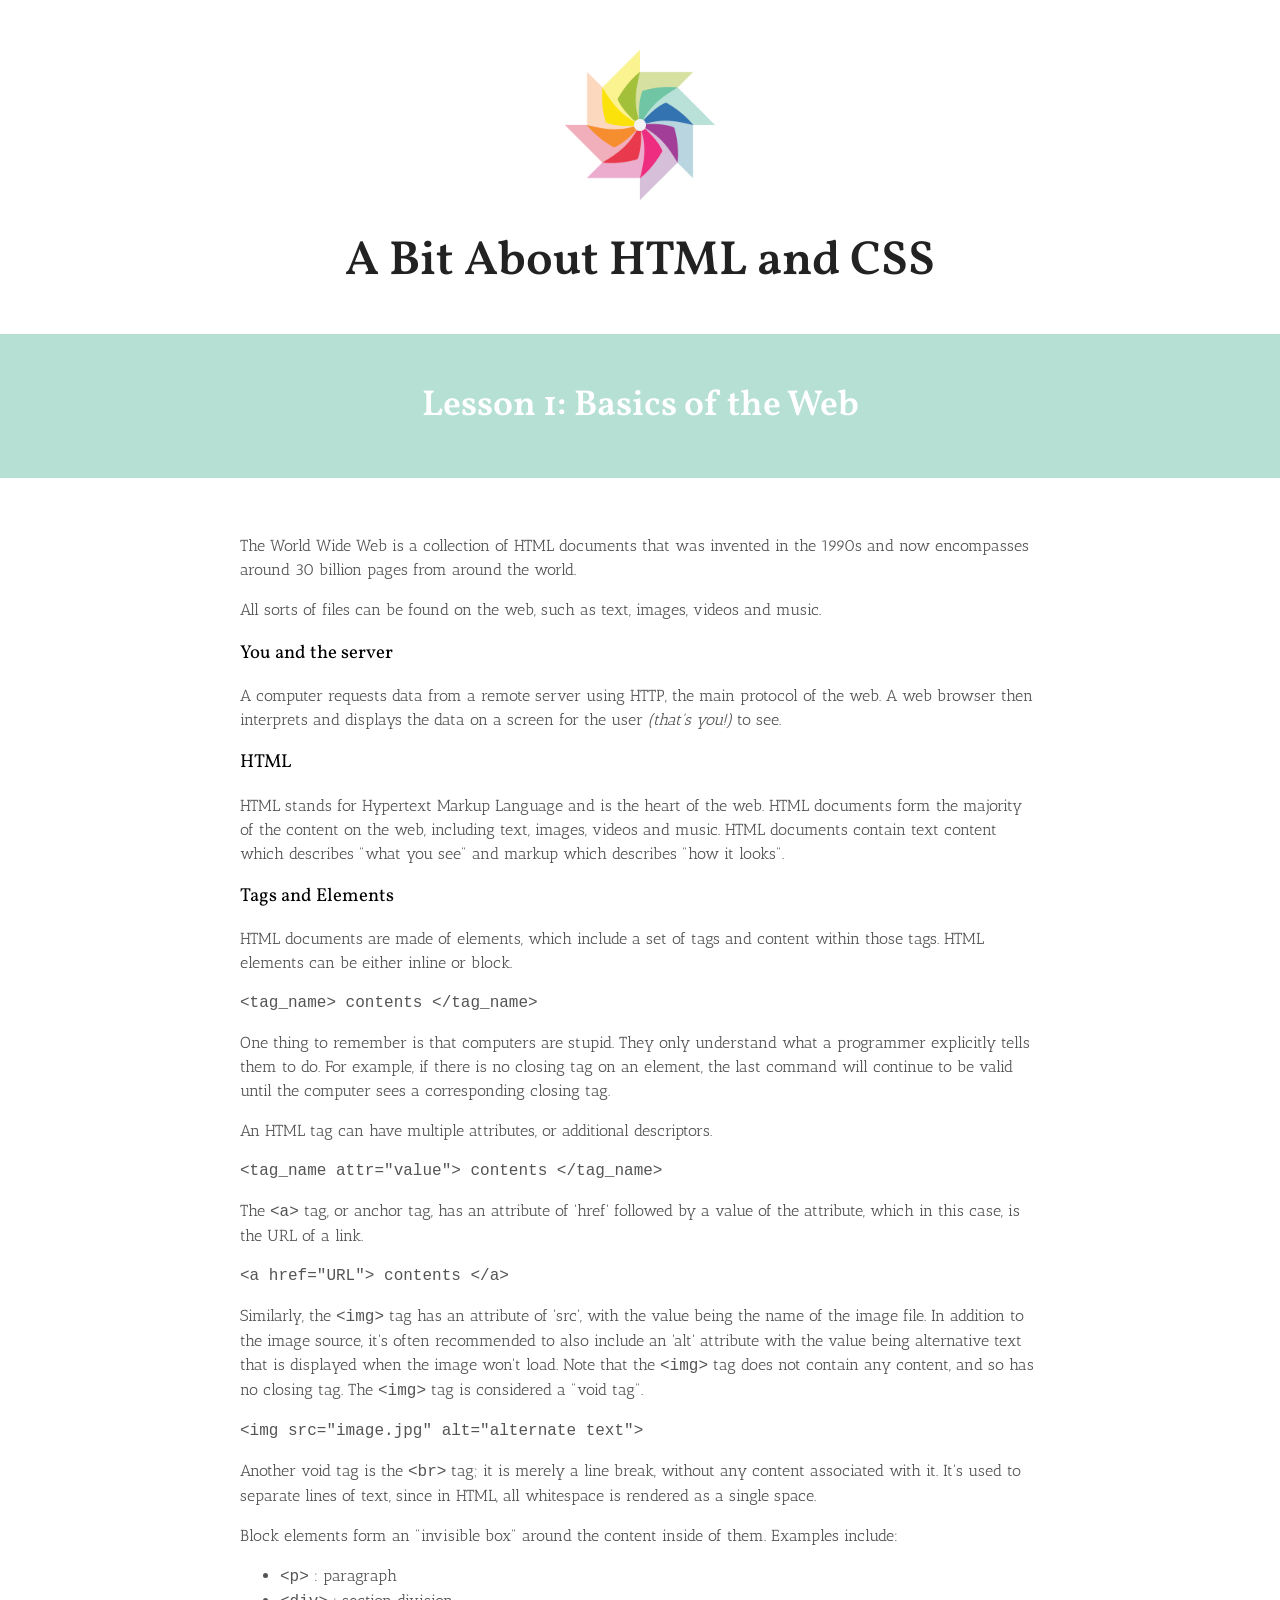
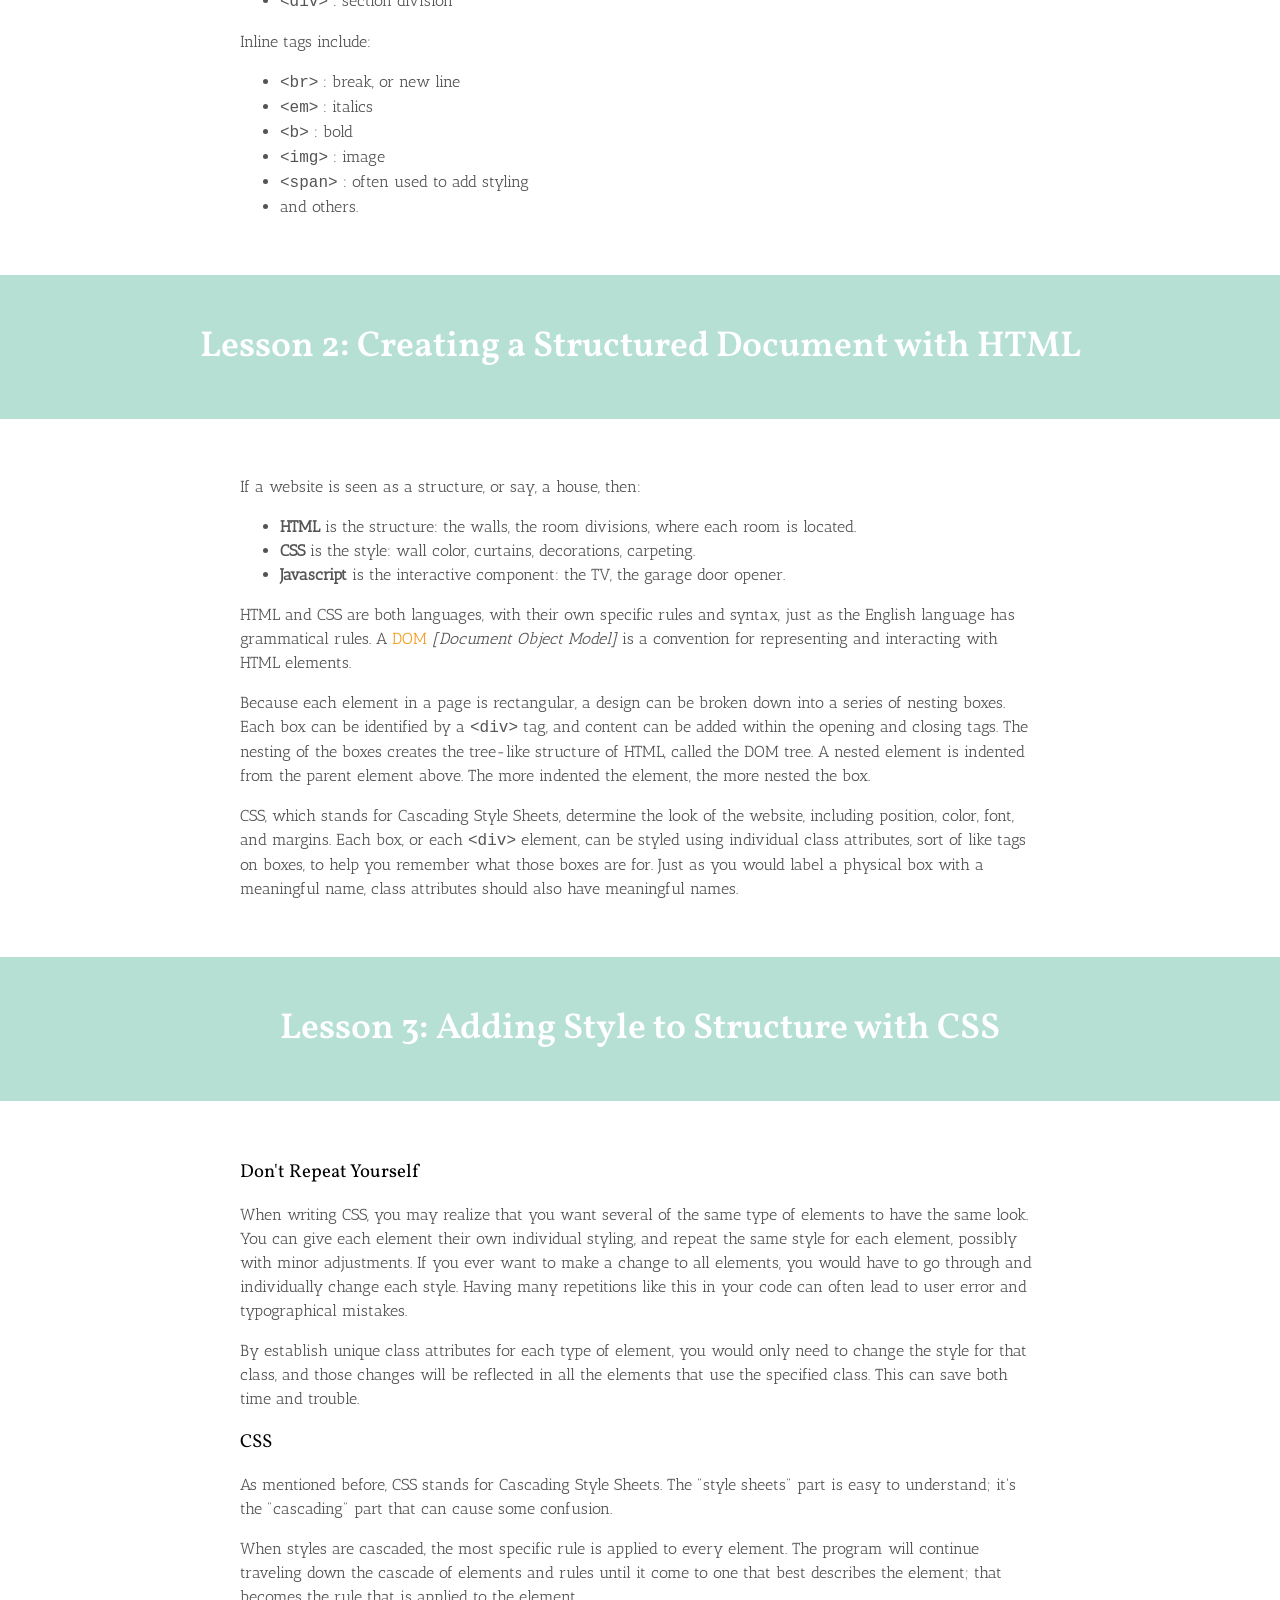
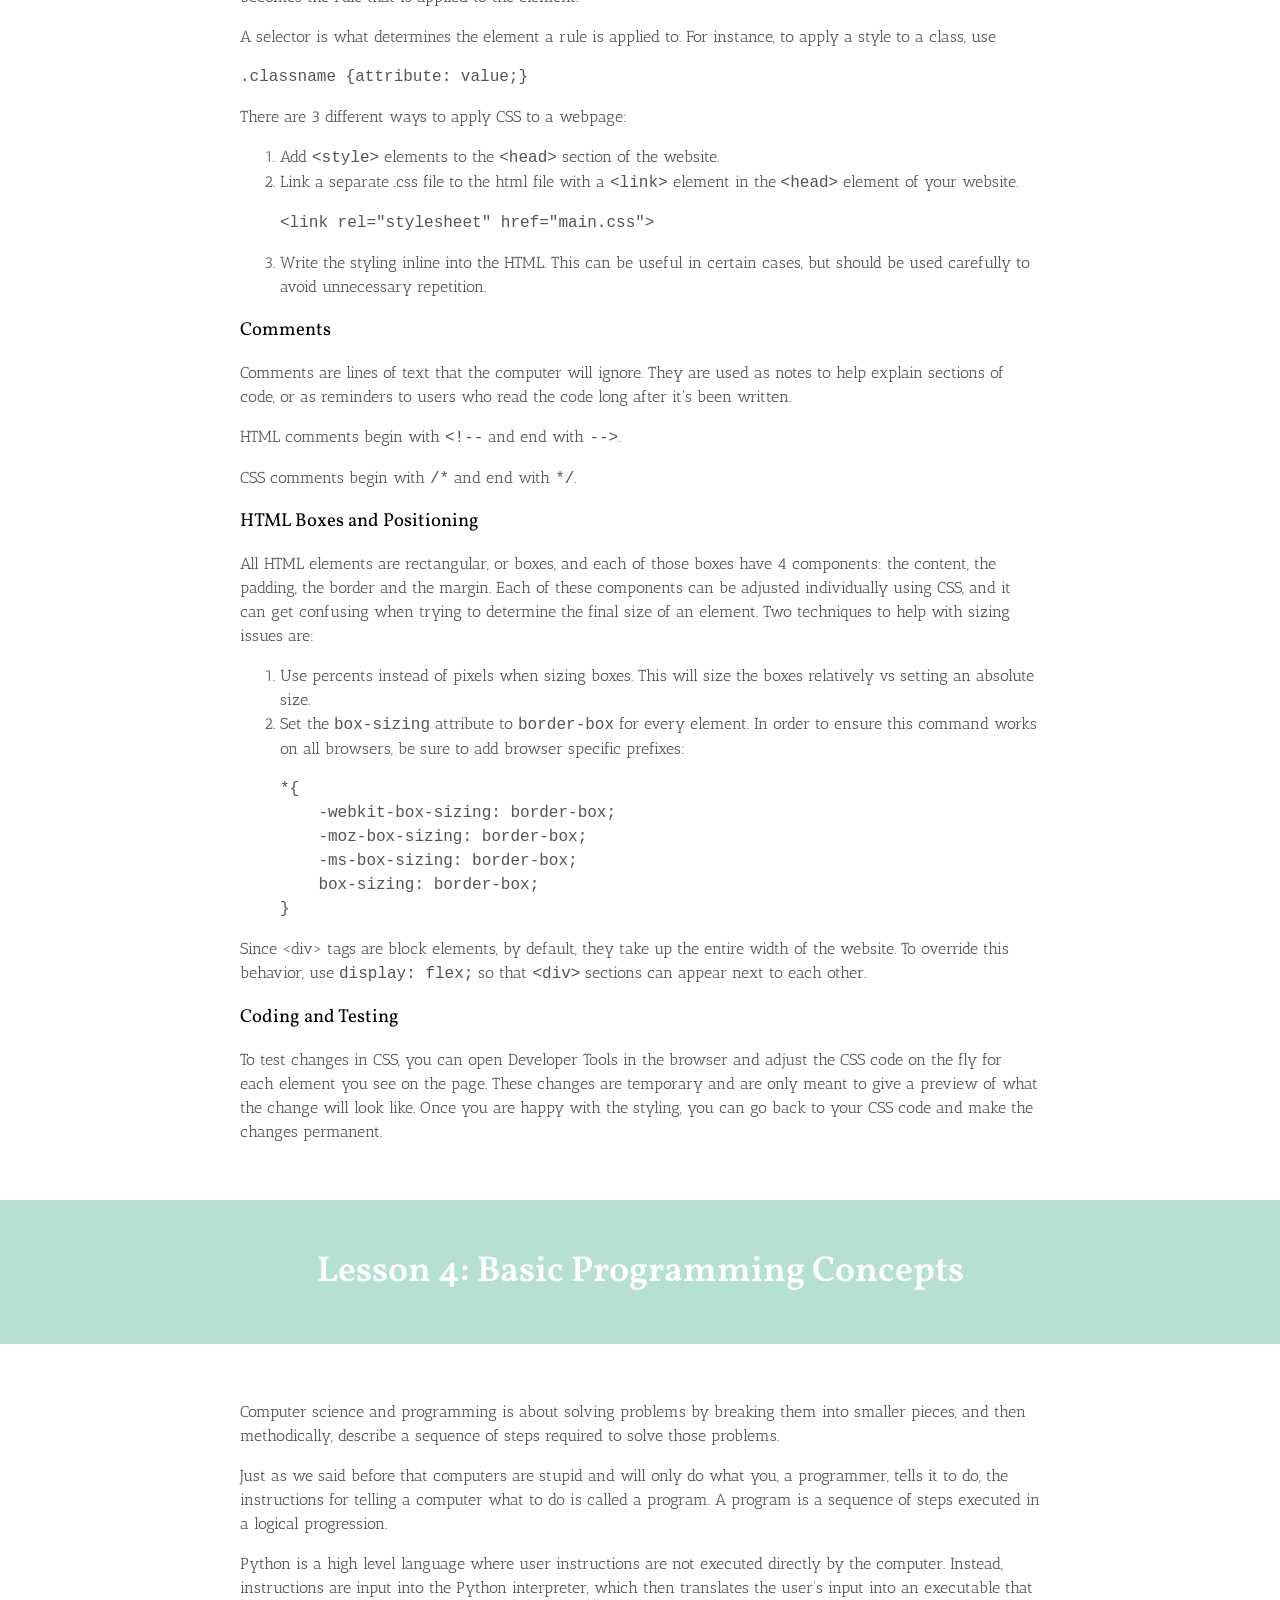
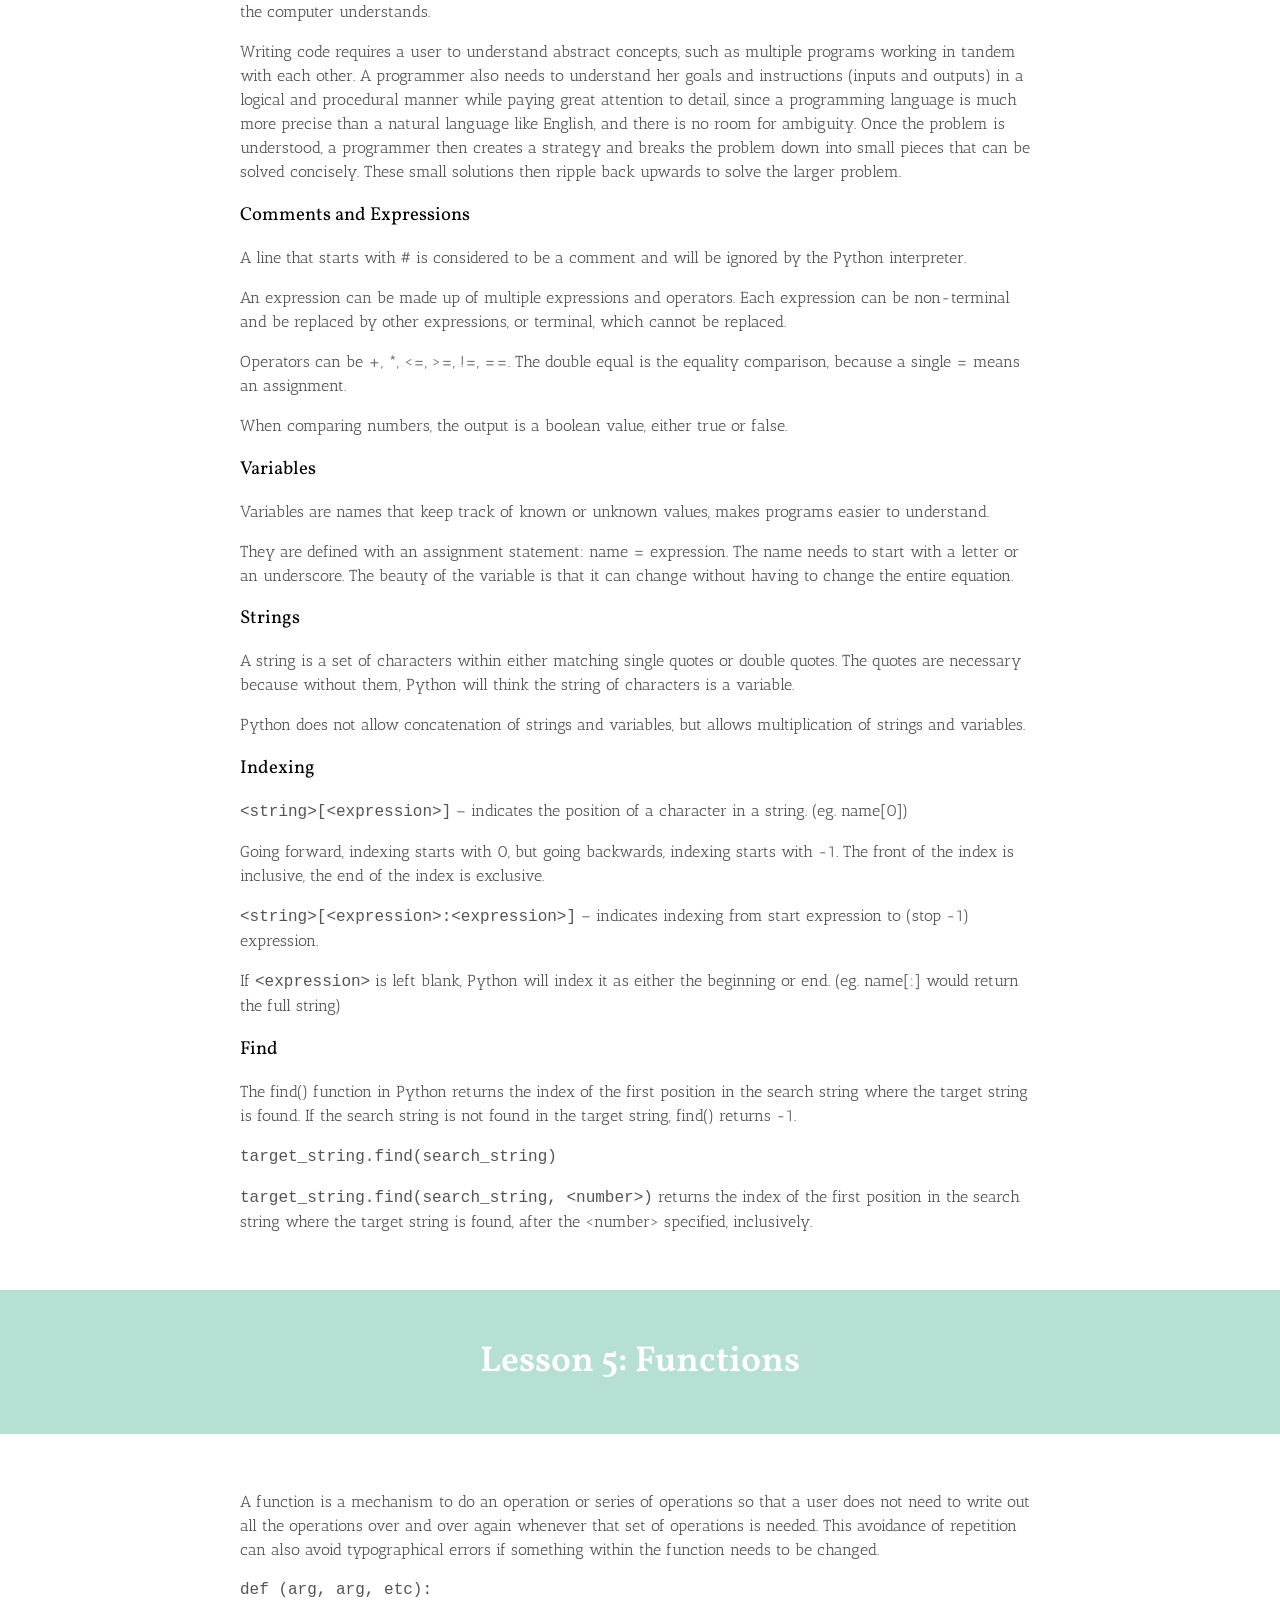
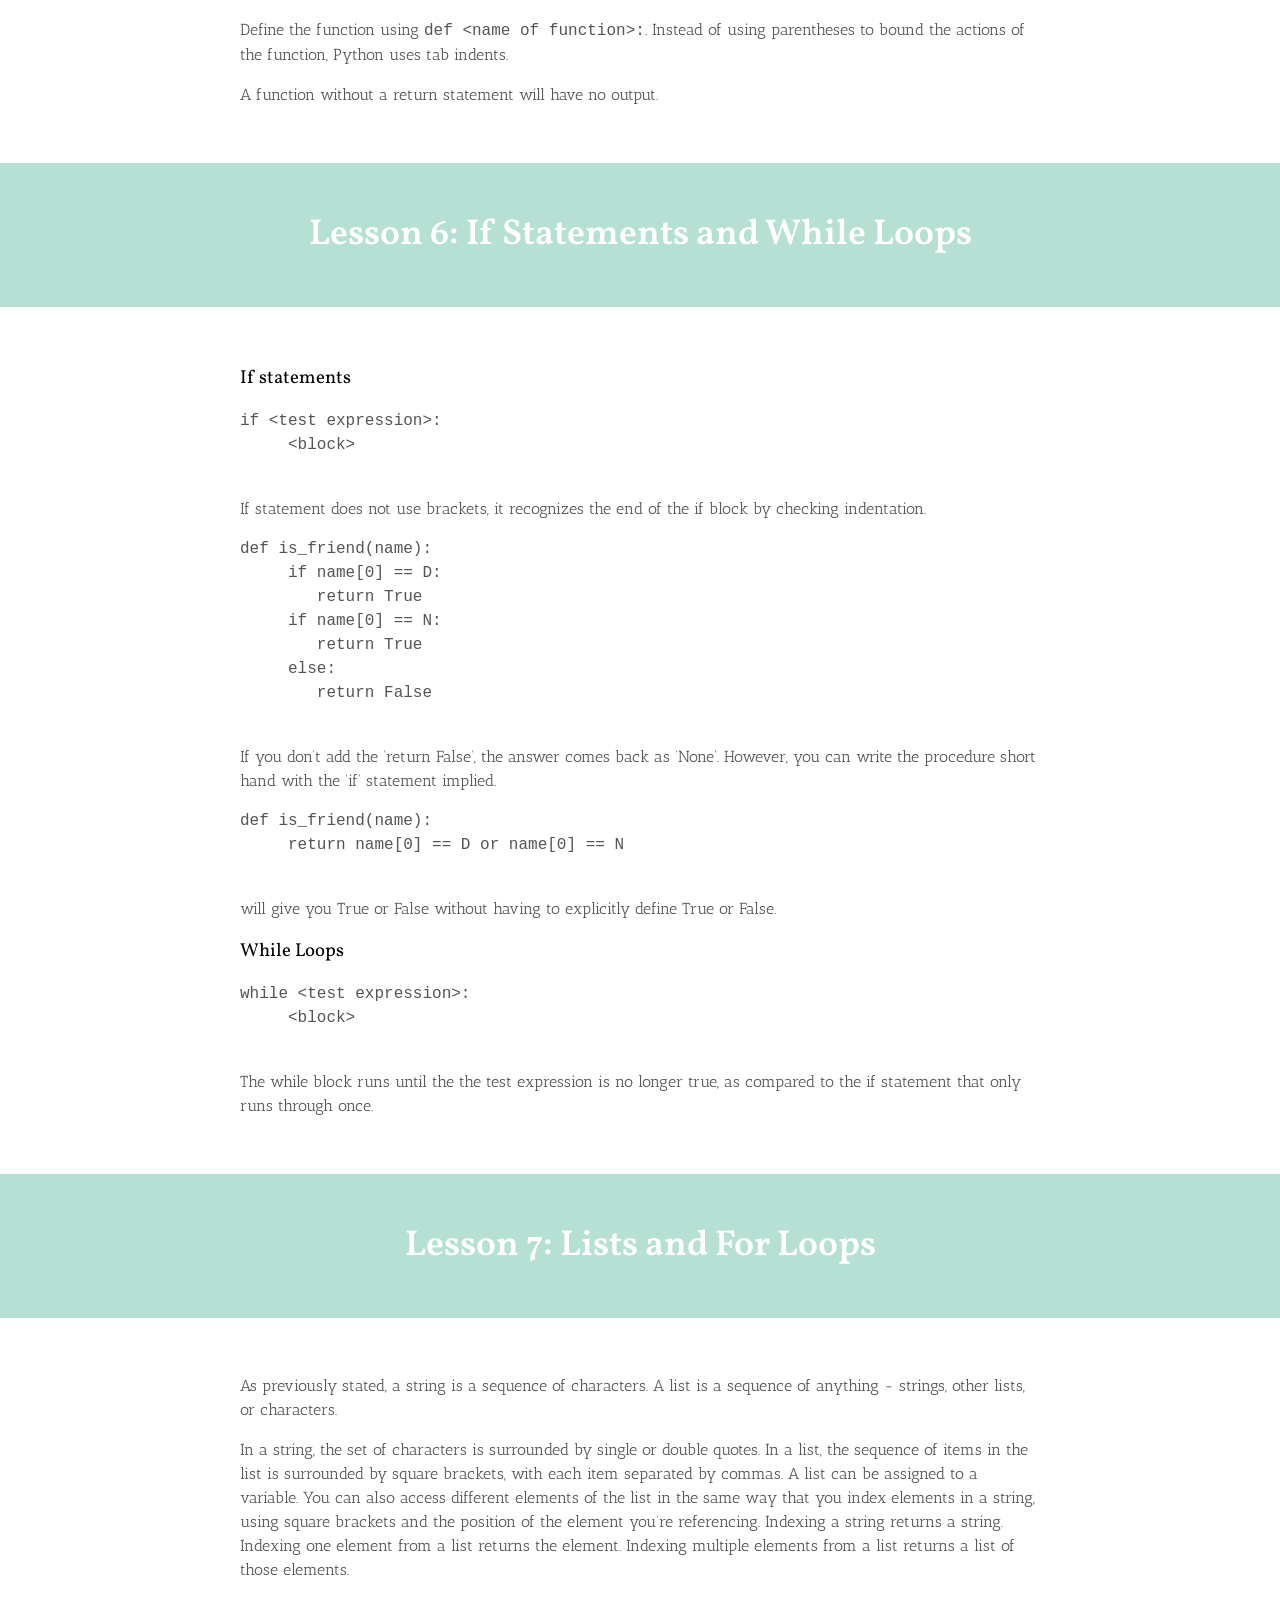
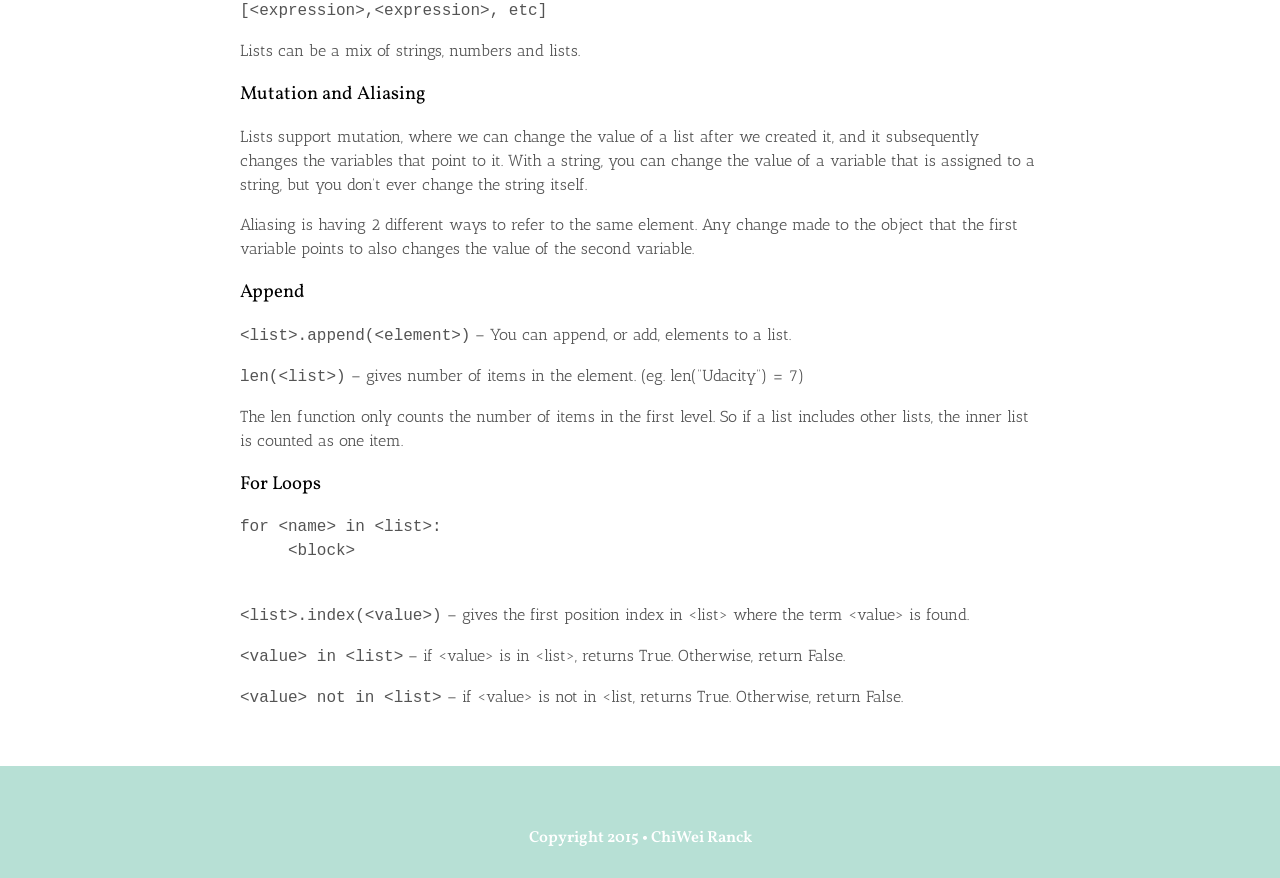
<file: index.html>
<!DOCTYPE html>
<html>
    
    <head>
        <meta charset="utf-8">
        <title>Basics of the Web</title>
        <link rel="stylesheet" href="stylesheet.css">
        <link href='http://fonts.googleapis.com/css?family=Vollkorn' rel='stylesheet' type='text/css'>
        <link href='http://fonts.googleapis.com/css?family=Antic+Slab' rel='stylesheet' type='text/css'>
    </head>
    <body>
        <header class="site-header">
            <div class="header-image"><img src="8sided_pinwheel_final.jpg" alt="pinwheel" width="150"></div>
            <div class="title">A Bit About HTML and CSS</div>
        </header>
        <main class="site-content">
            <div class="banner-title">Lesson 1: Basics of the Web</div>
            
            <div class="content-wrap">   
                <p>The World Wide Web is a collection of HTML documents that was invented in the 1990s and now encompasses around 30 billion pages from around the world.</p>
        
                <p>All sorts of files can be found on the web, such as text, images, videos and music.</p>
        
                <h3>You and the server</h3>
                <p>
                A computer requests data from a remote server using HTTP, the main protocol of the web. A web browser then interprets and displays the data on a screen for the user <em>           (that's you!)</em> to see.
            </p>
        
                <h3>HTML</h3>
                <p>
                HTML stands for Hypertext Markup Language and is the heart of the web. HTML documents                   form the majority of the content on the web, including text, images, videos and music.                 HTML documents contain text content which describes "what you see" and markup which                     describes "how it looks".
            </p>
        
                <h3>Tags and Elements</h3>
                <p>HTML documents are made of elements, which include a set of tags and content within those tags. HTML elements can be either inline or block.</p>
                <pre>&lt;tag_name&gt; contents &lt;/tag_name&gt;</pre>
                <p>One thing to remember is that computers are stupid. They only understand what a programmer explicitly tells them to do. For example, if there is no closing tag on an element, the last command will continue to be valid until the computer sees a corresponding closing tag.</p>
                <p>An HTML tag can have multiple attributes, or additional descriptors.</p>
                <pre>&lt;tag_name attr="value"&gt; contents &lt;/tag_name&gt;</pre>
                <p>The <span class="inlinecode">&lt;a&gt;</span> tag, or anchor tag, has an attribute of 'href' followed by a value of the attribute, which in this case, is the URL of a link.</p>
                <pre>&lt;a href="URL"&gt; contents &lt;/a&gt;</pre>
                <p>Similarly, the <span class="inlinecode">&lt;img&gt;</span> tag has an attribute of 'src', with the value being the name of the image file. In addition to the image source, it's often recommended to also include an 'alt' attribute with the value being alternative text that is displayed when the image won't load. Note that the <span class="inlinecode">&lt;img&gt;</span> tag does not contain any content, and so has no closing tag. The <span class="inlinecode">&lt;img&gt;</span> tag is considered a "void tag".</p>
                <pre>&lt;img src="image.jpg" alt="alternate text"&gt;</pre>
                <p>Another void tag is the <span class="inlinecode">&lt;br&gt;</span> tag; it is merely a line break, without any content associated with it. It's used to separate lines of text, since in HTML, all whitespace is rendered as a single space.</p>
                <p>Block elements form an "invisible box" around the content inside of them. Examples include:
                <ul>
                    <li><span class="inlinecode">&lt;p&gt;</span> : paragraph</li>
                    <li><span class="inlinecode">&lt;div&gt;</span> : section division</li>
                </ul>
        
                Inline tags include:
                <ul>
                    <li><span class="inlinecode">&lt;br&gt;</span> : break, or new line</li>
                    <li><span class="inlinecode">&lt;em&gt;</span> : italics</li>
                    <li><span class="inlinecode">&lt;b&gt;</span> : bold</li>
                    <li><span class="inlinecode">&lt;img&gt;</span> : image</li>
                    <li><span class="inlinecode">&lt;span&gt;</span> : often used to add styling</li>                       <li>and others.</li>
                </ul>
            </div>
       
            <div class="banner-title">Lesson 2: Creating a Structured Document with HTML</div>
            <div class="content-wrap">
            
                <p>If a website is seen as a structure, or say, a house, then:</p>
                <ul>
                    <li><b>HTML</b> is the structure: the walls, the room divisions, where each room is located.</li>
                    <li><b>CSS</b> is the style: wall color, curtains, decorations, carpeting.</li>
                    <li><b>Javascript</b> is the interactive component: the TV, the garage door opener.</li>                   </ul>
                <p>HTML and CSS are both languages, with their own specific rules and syntax, just as the English language has grammatical rules. A <a href="http://en.wikipedia.org/wiki/Document_Object_Model">DOM</a> <em>[Document Object Model]</em> is a convention for representing and interacting with HTML elements.</p>
                <p>Because each element in a page is rectangular, a design can be broken down into a series of nesting boxes. Each box can be identified by a <span class="inlinecode">&lt;div&gt;</span> tag, and content can be added within the opening and closing tags. The nesting of the boxes creates the tree-like structure of HTML, called the DOM tree. A nested element is indented from the parent element above. The more indented the element, the more nested the box.</p>
                <p>CSS, which stands for Cascading Style Sheets, determine the look of the website, including position, color, font, and margins.  Each box, or each <span class="inlinecode">&lt;div&gt;</span> element, can be styled using individual class attributes, sort of like tags on boxes, to help you remember what those boxes are for. Just as you would label a physical box with a meaningful name, class attributes should also have meaningful names.

 </p>
            </div>
     
            <div class="banner-title">Lesson 3: Adding Style to Structure with CSS</div>
            <div class="content-wrap">
    
                <h3>Don't Repeat Yourself</h3>
        
                <p>When writing CSS, you may realize that you want several of the same type of elements to have the same look. You can give each element their own individual styling, and repeat the same style for each element, possibly with minor adjustments. If you ever want to make a change to all elements, you would have to go through and individually change each style. Having many repetitions like this in your code can often lead to user error and typographical mistakes.</p>
                <p>By establish unique class attributes for each type of element, you would only need to change the style for that class, and those changes will be reflected in all the elements that use the specified class. This can save both time and trouble.</p>
                <h3>CSS</h3>
                <p>As mentioned before, CSS stands for Cascading Style Sheets. The "style sheets" part is easy to understand; it's the "cascading" part that can cause some confusion.</p>
                <p>When styles are cascaded, the most specific rule is applied to every element. The program will continue traveling down the cascade of elements and rules until it come to one that best describes the element; that becomes the rule that is applied to the element.</p>
                <p>A selector is what determines the element a rule is applied to. For instance, to apply a style to a class, use
                <pre>.classname {attribute: value;}</pre>
                <p>There are 3 different ways to apply CSS to a webpage:</p>
                <ol>
                    <li>Add <span class="inlinecode">&lt;style&gt;</span> elements to the <span class="inlinecode">&lt;head&gt;</span> section of the website.</li>
                    <li>Link a separate .css file to the html file with a <span class="inlinecode">&lt;link&gt;</span> element in the <span class="inlinecode">&lt;head&gt;</span> element of your website.<pre>&lt;link rel="stylesheet" href="main.css"&gt;</pre></li>
                    <li>Write the styling inline into the HTML. This can be useful in certain cases, but should be used carefully to avoid unnecessary repetition.</li>
                </ol>
                <h3>Comments</h3>
                <p>Comments are lines of text that the computer will ignore. They are used as notes to help explain sections of code, or as reminders to users who read the code long after it's been written.</p>
                <p>HTML comments begin with <span class="inlinecode">&lt;!--</span> and end with <span class="inlinecode">--&gt;</span>.</p>
                <p>CSS comments begin with <span class="inlinecode">/*</span> and end with <span class="inlinecode">*/</span>.</p>
                <h3>HTML Boxes and Positioning</h3>  
                <p>All HTML elements are rectangular, or boxes, and each of those boxes have 4 components: the content, the padding, the border and the margin. Each of these components can be adjusted individually using CSS, and it can get confusing  when trying to determine the final size of an element. Two techniques to help with sizing issues are:</p>
                <ol>
                    <li>Use percents instead of pixels when sizing boxes. This will size the boxes relatively vs setting an absolute size.</li>
                    <li>Set the <span class="inlinecode">box-sizing</span> attribute to <span class="inlinecode">border-box</span> for every element. In order to ensure this command works on all browsers, be sure to add browser specific prefixes:
                    <pre>
*{
    -webkit-box-sizing: border-box;
    -moz-box-sizing: border-box;
    -ms-box-sizing: border-box;
    box-sizing: border-box;
}</pre></li>
                </ol>
                <p>Since &lt;div&gt; tags are block elements, by default, they take up the entire width of the website. To override this behavior, use <span class="inlinecode">display: flex;</span> so that <span class="inlinecode">&lt;div&gt;</span> sections can appear next to each other.</p>
                <h3>Coding and Testing</h3>
                <p>To test changes in CSS, you can open Developer Tools in the browser and adjust the CSS code on the fly for each element you see on the page. These changes are temporary and are only meant to give a preview of what the change will look like. Once you are happy with the styling, you can go back to your CSS code and make the changes permanent.</p>
            </div>
        
	<div class="banner-title">Lesson 4: Basic Programming Concepts</div>
	<div class="content-wrap">
	
		<p>Computer science and programming is about solving problems by breaking them into smaller pieces, and then methodically, describe a sequence of steps required to solve those problems.</p>
		
		<p>Just as we said before that computers are stupid and will only do what you, a programmer, tells it to do, the instructions for telling a computer what to do is called a program. A program is a sequence of steps executed in a logical progression.</p>
		
		<p>Python is a high level language where user instructions are not executed directly by the computer. Instead, instructions are input into the Python interpreter, which then translates the user’s input into an executable that the computer understands.</p>
		
		<p>Writing code requires a user to understand abstract concepts, such as multiple programs working in tandem with each other. A programmer also needs to understand her goals and instructions (inputs and outputs)  in a logical and procedural manner while paying great attention to detail, since a programming language is much more precise than a natural language like English, and there is no room for ambiguity. Once the problem is understood, a programmer then creates a strategy and breaks the problem down into small pieces that can be solved concisely. These small solutions then ripple back upwards to solve the larger problem.</p>
		
		<h3>Comments and Expressions</h3>
		
		<p>A line that starts with # is considered to be a comment and will be ignored by the Python interpreter.</p>
		
		<p>An expression can be made up of multiple expressions and operators. Each expression can be non-terminal and be replaced by other expressions, or terminal, which cannot be replaced.</p>
		
		<p>Operators can be +, *, <=, >=, !=, ==. The double equal is the equality comparison, because a single = means an assignment.</p>
		
		<p>When comparing numbers, the output is a boolean value, either true or false.</p>
		
		<h3>Variables</h3>
		
		<p>Variables are names that keep track of known or unknown values, makes programs easier to understand.</p>
		
		<p>They are defined with an assignment statement: name = expression. The name needs to start with a letter or an underscore. The beauty of the variable is that it can change without having to change the entire equation.</p>
		
		<h3>Strings</h3>
		
		<p>A string is a set of characters within either matching single quotes or double quotes. The quotes are necessary because without them, Python will think the string of characters is a variable.</p>
		
		<p>Python does not allow concatenation of strings and variables, but allows multiplication of strings and variables.</p>
		
		<h3>Indexing</h3>
		
		<p><span class="inlinecode">&lt;string&gt;[&lt;expression&gt;]</span> – indicates the position of a character in a string. (eg. name[0])</p>
		
		<p>Going forward, indexing starts with 0, but going backwards, indexing starts with -1. The front of the index is inclusive, the end of the index is exclusive.</p>
		
		<p><span class="inlinecode">&lt;string&gt;[&lt;expression&gt;:&lt;expression&gt;]</span> – indicates indexing from start expression to (stop -1) expression.</p>
		
		<p>If <span class="inlinecode">&lt;expression&gt;</span> is left blank, Python will index it as either the beginning or end. (eg. name[:] would return the full string)</p>
		
		<h3>Find</h3>
		
		<p>The find() function in Python returns the index of the first position in the search string where the target string is found. If the search string is not found in the target string, find() returns -1.</p>
		
		<p><span class="inlinecode">target_string.find(search_string)</span></p>
		
		<p><span class="inlinecode">target_string.find(search_string, &lt;number&gt;)</span> returns the index of the first position in the search string where the target string is found, after the &lt;number&gt; specified, inclusively.</p>
		</div>
	<div class="banner-title">Lesson 5: Functions</div>
	<div class="content-wrap">
	
		<p>A function is a mechanism to do an operation or series of operations so that a user does not need to write out all the operations over and over again whenever that set of operations is needed. This avoidance of repetition can also avoid typographical errors if something within the function needs to be changed.</p>
		
		<pre>def <function_name>(arg, arg, etc):</pre>
		<p>Define the function using <span class="inlinecode">def &lt;name of function&gt;:</span>. Instead of using parentheses to bound the actions of the function, Python uses tab indents.</p>
		
		<p>A function without a return statement will have no output.</p>
		</div>
	<div class="banner-title">Lesson 6: If Statements and While Loops</div>
	<div class="content-wrap">
	
		<h3>If statements</h3>
		
		<pre>
if &lt;test expression&gt;:
     &lt;block&gt;
		</pre>
		<p>If statement does not use brackets, it recognizes the end of the if block by checking indentation.</p>
		
		<pre>
def is_friend(name):
     if name[0] == D:
        return True
     if name[0] == N:
        return True
     else: 
        return False
		</pre>
		<p>If you don’t add the ‘return False’, the answer comes back as ‘None’. However, you can write the procedure short hand with the ‘if’ statement implied.</p>
		
		<pre>
def is_friend(name):
     return name[0] == D or name[0] == N
		</pre>
		<p>will give you True or False without having to explicitly define True or False.</p>
		
		<h3>While Loops</h3>
		
		<pre>
while &lt;test expression&gt;:
     &lt;block>
		</pre>
		<p>The while block runs until the the test expression is no longer true, as compared to the if statement that only runs through once.</p>
		</div>
	<div class="banner-title">Lesson 7: Lists and For Loops</div>
	<div class="content-wrap">
	
		<p>As previously stated, a string is a sequence of characters. A list is a sequence of anything - strings, other lists, or characters.</p>
		
		<p>In a string, the set of characters is surrounded by single or double quotes. In a list, the sequence of items in the list is surrounded by square brackets, with each item separated by commas. A list can be assigned to a variable. You can also access different elements of the list in the same way that you index elements in a string, using square brackets and the position of the element you’re referencing. Indexing a string returns a string. Indexing one element from a list returns the element. Indexing multiple elements from a list returns a list of those elements.</p>
		
		<p><span class="inlinecode">[&lt;expression&gt;,&lt;expression&gt;, etc]</span></p>
		
		<p>Lists can be a mix of strings, numbers and lists.</p>
		
		<h3>Mutation and Aliasing</h3>
		
		<p>Lists support mutation, where we can change the value of a list after we created it, and it subsequently changes the variables that point to it. With a string, you can change the value of a variable that is assigned to a string, but you don’t ever change the string itself.</p>
		
		<p>Aliasing is having 2 different ways to refer to the same element. Any change made to the object that the first variable points to also changes the value of the second variable.</p>
		
		<h3>Append</h3>
		
		<p><span class="inlinecode">&lt;list&gt;.append(&lt;element&gt;)</span> – You can append, or add, elements to a list.</p>
		
		<p><span class="inlinecode">len(&lt;list&gt;)</span> – gives number of items in the element. (eg. len(“Udacity”) = 7)</p>
		
		<p>The len function only counts the number of items in the first level. So if a list includes other lists, the inner list is counted as one item.</p>
		
		<h3>For Loops</h3>
		
		<pre>
for &lt;name&gt; in &lt;list&gt;:
     &lt;block&gt;
		</pre>
		<p><span class="inlinecode">&lt;list&gt;.index(&lt;value&gt;)</span> – gives the first position index in &lt;list&gt; where the term &lt;value&gt; is found.</p>
		
		<p><span class="inlinecode">&lt;value&gt; in &lt;list&gt;</span> – if &lt;value&gt; is in &lt;list&gt;, returns True. Otherwise, return False.</p>
		
		<p><span class="inlinecode">&lt;value&gt; not in &lt;list&gt;</span> – if &lt;value&gt; is not in &lt;list, returns True. Otherwise, return False.</p>
        </div>
						            
	            <div class="banner-title footer">Copyright 2015 • ChiWei Ranck</div>
        </main>
    </body>
</html>
</file>
<file: stylesheet.css>
html {
    background-color: #ffffff;
    -webkit-font-smoothing: antialiased;
}

body {
    margin: 0;
    font-family: 'Antic Slab', serif; 
    font-size: 16px;
    line-height: 1.5em;
    color: #545454;
    background-color: #ffffff;
}

.site-header {
    width: 100%;
    float: left;
}

.title {
    width: 100%;
    float: left;
    color: #222;
    font-weight: 600;
    font-family: 'Vollkorn', serif;
    font-size: 48px;
    background-color: #fff;
    text-align: center;
    padding: 0 0 60px 0;
}


.site-content {
    padding: 0;
    max-width: 100%;
    clear: both;
    margin: 0 auto;
}

.banner-title {
    width: 100%;
    float: left;
    color: #fff;
    font-weight: 600;
    font-family: 'Vollkorn', serif;
    font-size: 36px;
    background-color: #b7e0d5;
    text-align: center;
    padding: 60px 0;
}

.content-wrap {
    margin: 0 auto;
    padding: 40px 0;
    max-width: 800px;
    clear: both;
}




h1, h2, h3, h4, h5, h6 {
    color: #000;
    font-weight: 400;
    line-height:1.3em;
    font-family: 'Vollkorn', serif;
}

h1 {
    font-weight: 600;
}

h2 {
    margin-top: 1.3em;
}

a {
    color: #F89a1c;
    text-decoration: none;
}

b, strong {
    font-weight: 600;
}

.inlinecode {
    display: inline;
    font-family: monospace;
    white-space: pre;
    margin: 1em 0;
}

pre {
    display: block;
    font-family: monospace;
    white-space: pre;
    margin: 1em 0;
}
samp {
    display: none;
}

img {
    -webkit-animation: colorize 2s cubic-bezier(0, 0, .78, .36) 1;
    animation: colorize 2s cubic-bezier(0, 0, .78, .36) 1;
    background: transparent;
    display: block;
    margin: 50px auto;
    max-width: 100%;
}

.footer {
    font-size: 16px;
}
</file>
